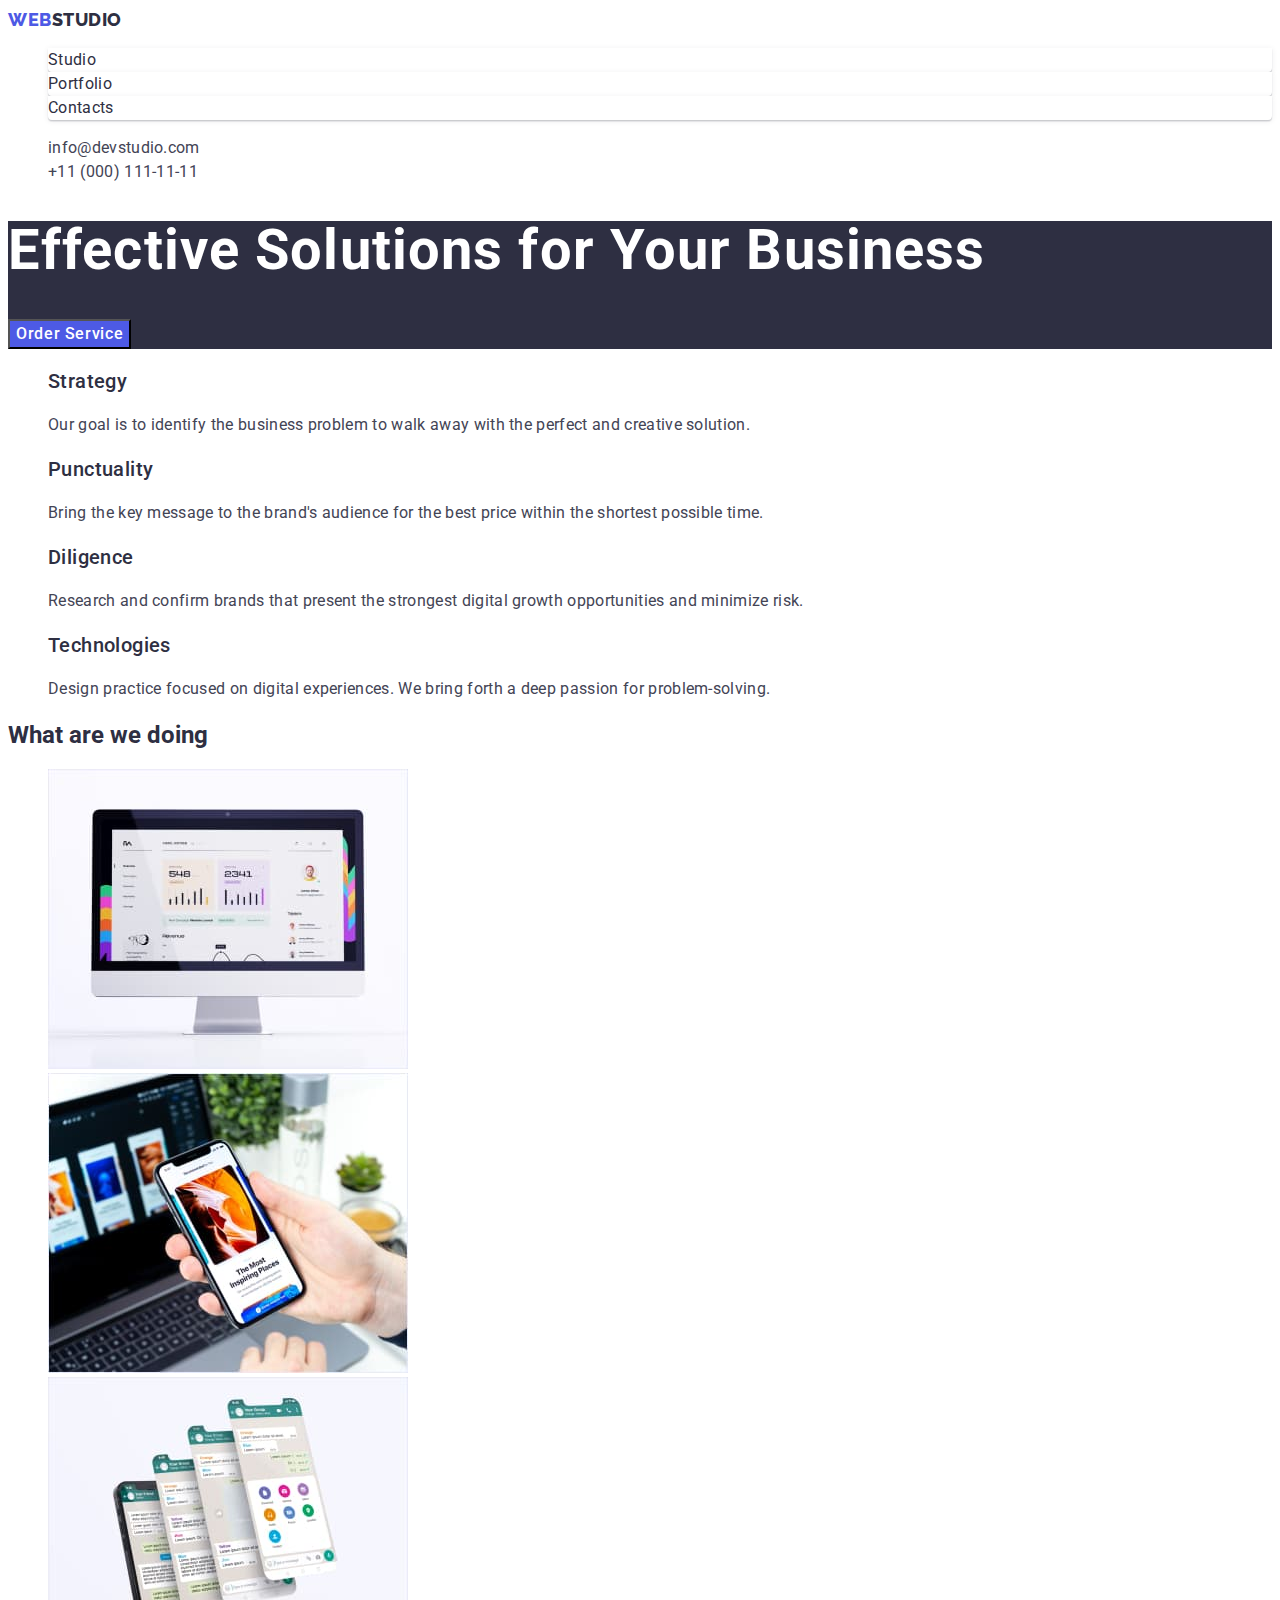
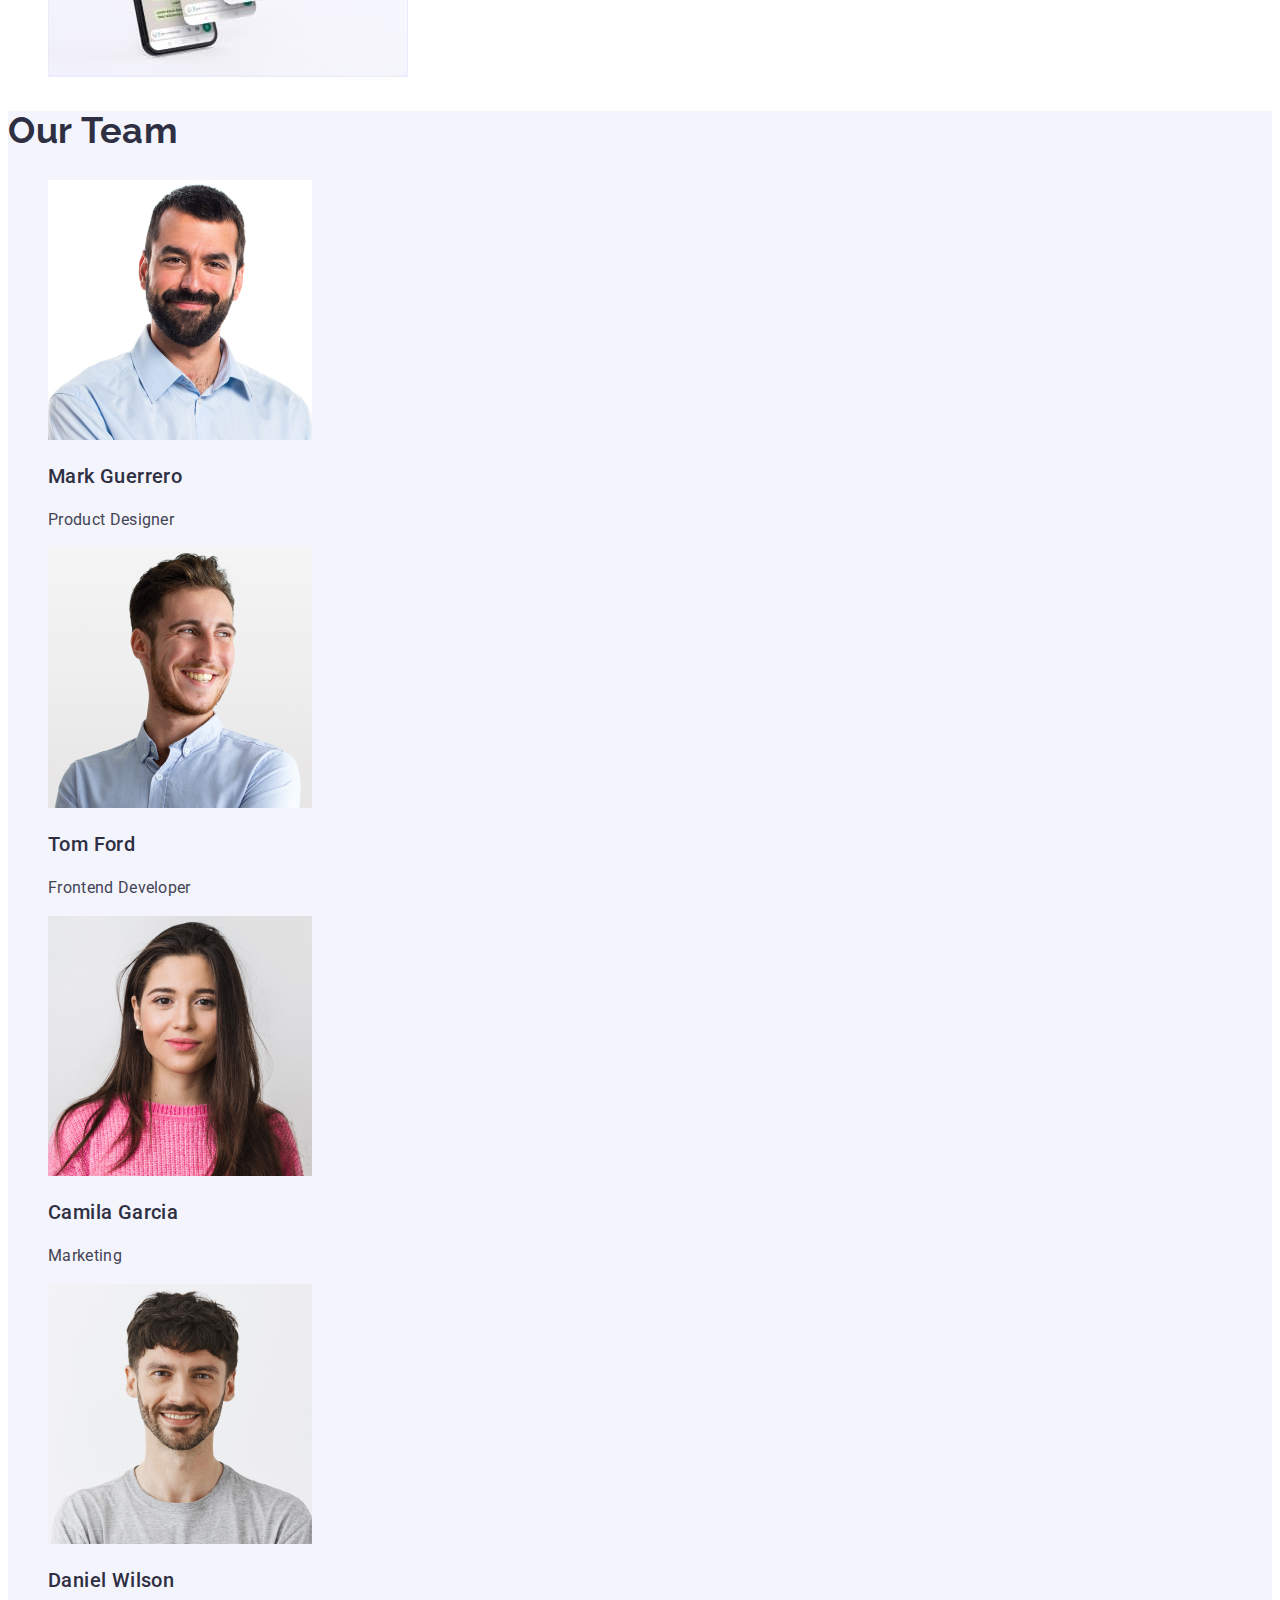
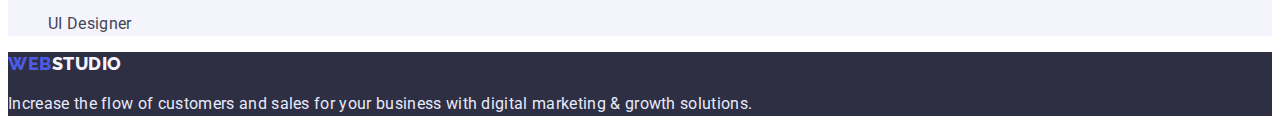
<file: index.html>
<!DOCTYPE html>
<html lang="en">
  <head>
    <meta charset="UTF-8" />
    <meta http-equiv="X-UA-Compatible" content="IE=edge" />
    <meta name="viewport" content="width=device-width, initial-scale=1.0" />
    <title>Web Studio</title>
    <link rel="preconnect" href="https://fonts.googleapis.com">
<link rel="preconnect" href="https://fonts.gstatic.com" crossorigin>
<link href="https://fonts.googleapis.com/css2?family=Raleway:wght@800&family=Roboto:wght@400;500;700;900&display=swap" rel="stylesheet">
<link rel="stylesheet" href="./css/style.css">
  </head>
  <body>
    <!-- header -->
    <header class="header">
      <nav class="header-navigation">
        <a href="./index.html" class="header-logo logo"><span class="header-small-logo">Web</span>Studio</a>
        <ul class="header-list list">
           <li class="header-item"><a href="./index.html" class="header-link">Studio</a></li>
          <li class="header-item"><a href="./portfolio.html" class="header-link">Portfolio</a></li>
          <li class="header-item"><a href="" class="header-link">Contacts</a></li>
        </ul>
      </nav>
      <address>
      <ul class="header-adress list">
        <li><a href="mailto:info@devstudio.com" target="_blank" class="header-mailto list">info@devstudio.com</a></li>
        <li><a href="tel:+110001111111" class="header-tel list">+11 (000) 111-11-11</a></li>
      </ul>
      </address>
    </header>
    <!-- hero -->
    <main>
      <section class="hero">
        <h1 class="hero-title">
          Effective Solutions for Your Business
        </h1>
        <button type="button" class="hero-btn btn">Order Service</button>
      </section>
      <!-- Feature -->
      <section class="feature">
        <h2 class="visually-hidden">Our methods</h2>
        <ul class="feature-list list">
          <li class="feature-item">
            <h3 class="feature-subtitle subtitle">Strategy</h3>
            <p class="feature-description description">
              Our goal is to identify the business problem to walk away with the perfect and creative solution.
            </p>
          </li>

          <li class="feature-item">
            <h3 class="feature-subtitle subtitle">Punctuality</h3>
            <p class="feature-description description">
              Bring the key message to the brand's audience for the best price
              within the shortest possible time.
            </p>
          </li>
          <li class="feature-item">
            <h3 class="feature-subtitle subtitle">Diligence</h3>
            <p class="feature-description description">
              Research and confirm brands that present the strongest digital
              growth opportunities and minimize risk.
            </p>
          </li>
          <li class="feature-item">
            <h3 class="feature-subtitle subtitle">Technologies</h3>
            <p class="feature-description description">
              Design practice focused on digital experiences. We bring forth a
              deep passion for problem-solving.
            </p>
          </li>
        </ul>
      </section>
      <!-- benefits -->
      <section class="benefits">
        <h2 class="benefits-title">What are we doing</h2>
        <ul class="benefits-list list">
          <li class="benefits-item">
            <img src="./images/photo_1.jpg" alt="photo monitor" width="360" />
          </li>
          <li class="benefits-item">
            <img src="./images/photo_2.jpg" alt="phone and laptop" width="360" />
          </li>
          <li class="benefits-item">
            <img src="./images/photo_3.jpg" alt="phone screen" width="360" />
          </li>
        </ul>
      </section>
      <!-- our team -->
      <section class="team">
        <h2 class="team-title title">Our Team</h2>
        <ul class="team-list list">
          <li class="team-item">
            <img
              src="./images/team_photo1.jpg"
              alt="Mark Guerrero photo"
              width="264"
            />
            <h3 class="team-subtitle subtitle">Mark Guerrero</h3>
            <p class="team-description description">Product Designer</p>
          </li>
          <li class="team-item">
            <img
              src="./images/team_photo2.jpg"
              alt="Tom Ford photo"
              width="264"
            />
            <h3 class="team-subtitle subtitle">Tom Ford</h3>
            <p class="team-description description">Frontend Developer</p>
          </li>
          <li class="team-item">
            <img
              src="./images/team_photo3.jpg"
              alt="Camila Garcia photo"
              width="264"
            />
            <h3 class="team-subtitle subtitle">Camila Garcia</h3>
            <p class="team-description description">Marketing</p>
          </li>
          <li class="team-item">
            <img
              src="./images/team_photo4.jpg"
              alt="Daniel Wilson photo"
              width="264"
            />
            <h3 class="team-subtitle subtitle">Daniel Wilson</h3>
            <p class="team-description description">UI Designer</p>
          </li>
        </ul>
      </section>
    </main>
    <!-- footer -->
    <footer class="footer">
        <a href="./index.html" class="footer-logo logo"><span class="footer-small-logo">Web</span>Studio</a>
        <p class="footer-description description">
          Increase the flow of customers and sales for your business with digital marketing & growth solutions.
        </p>
    </footer>
  </body>
</html>
</file>
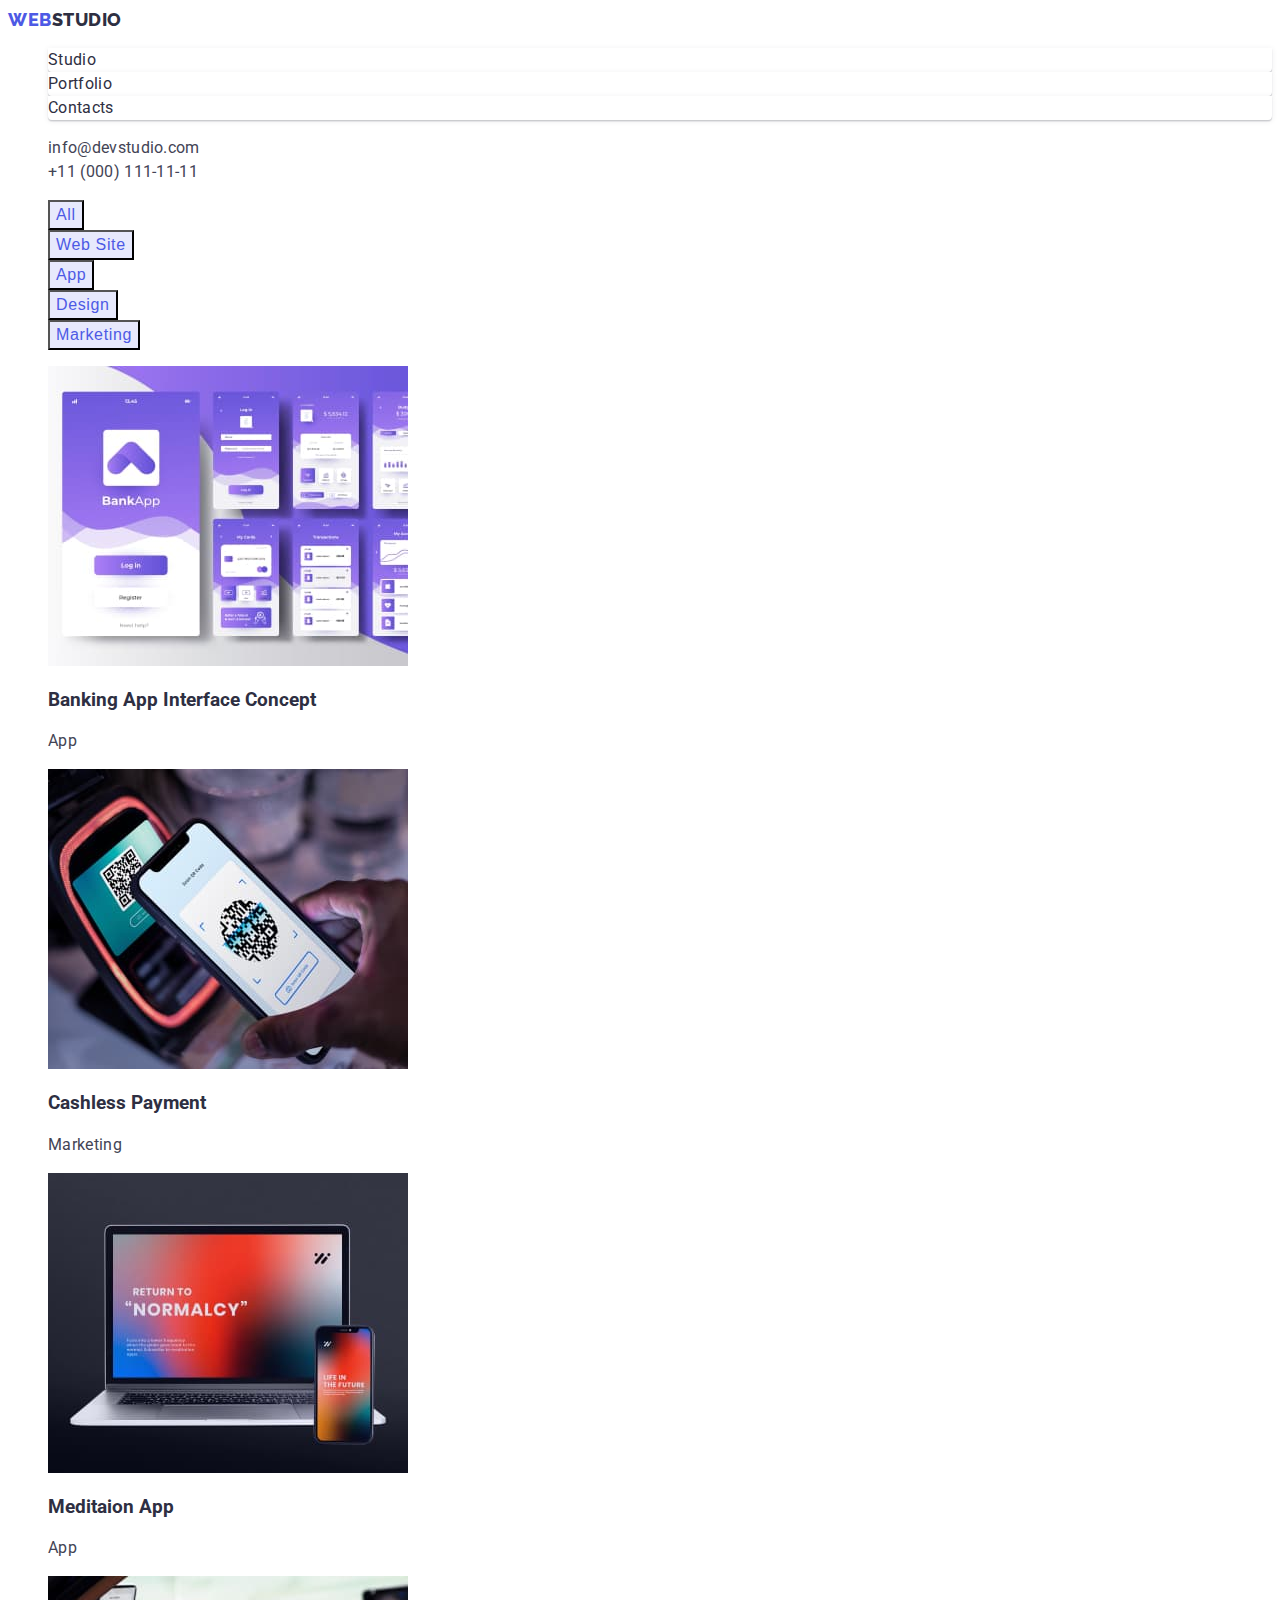
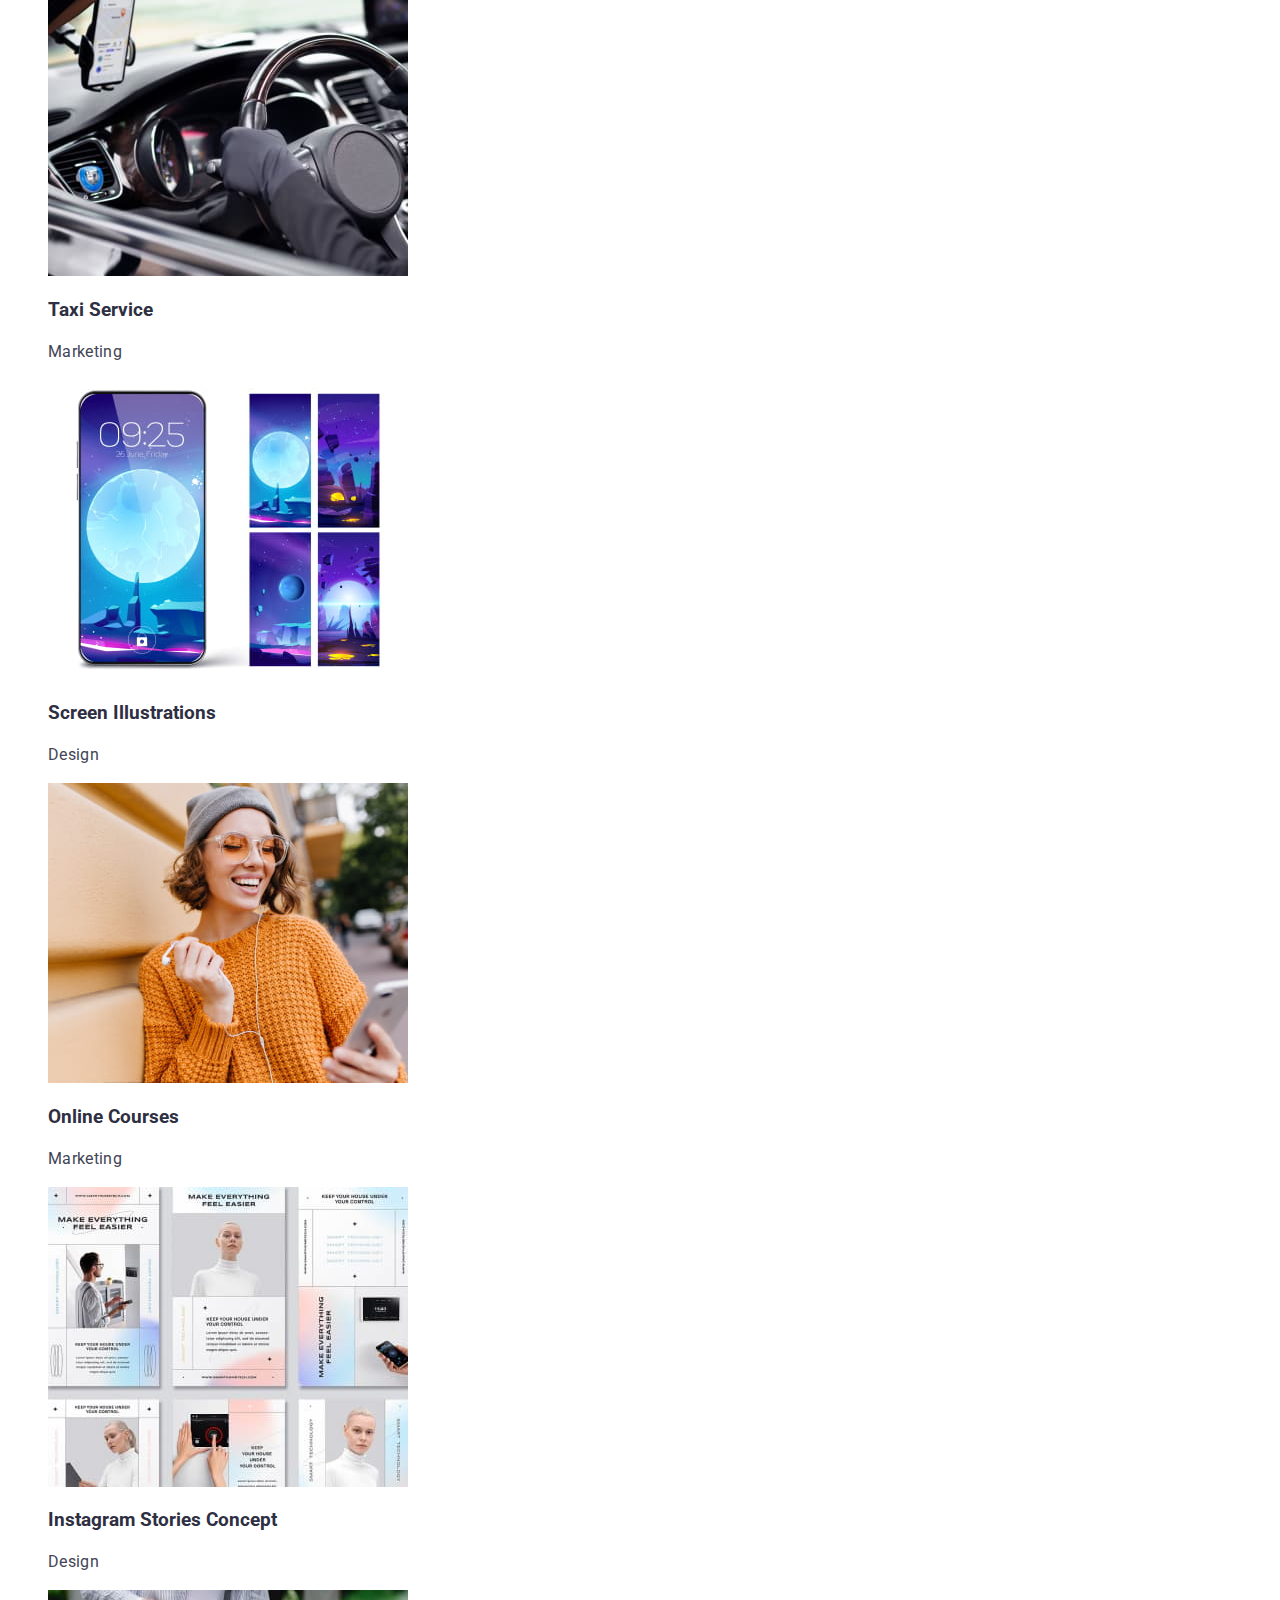
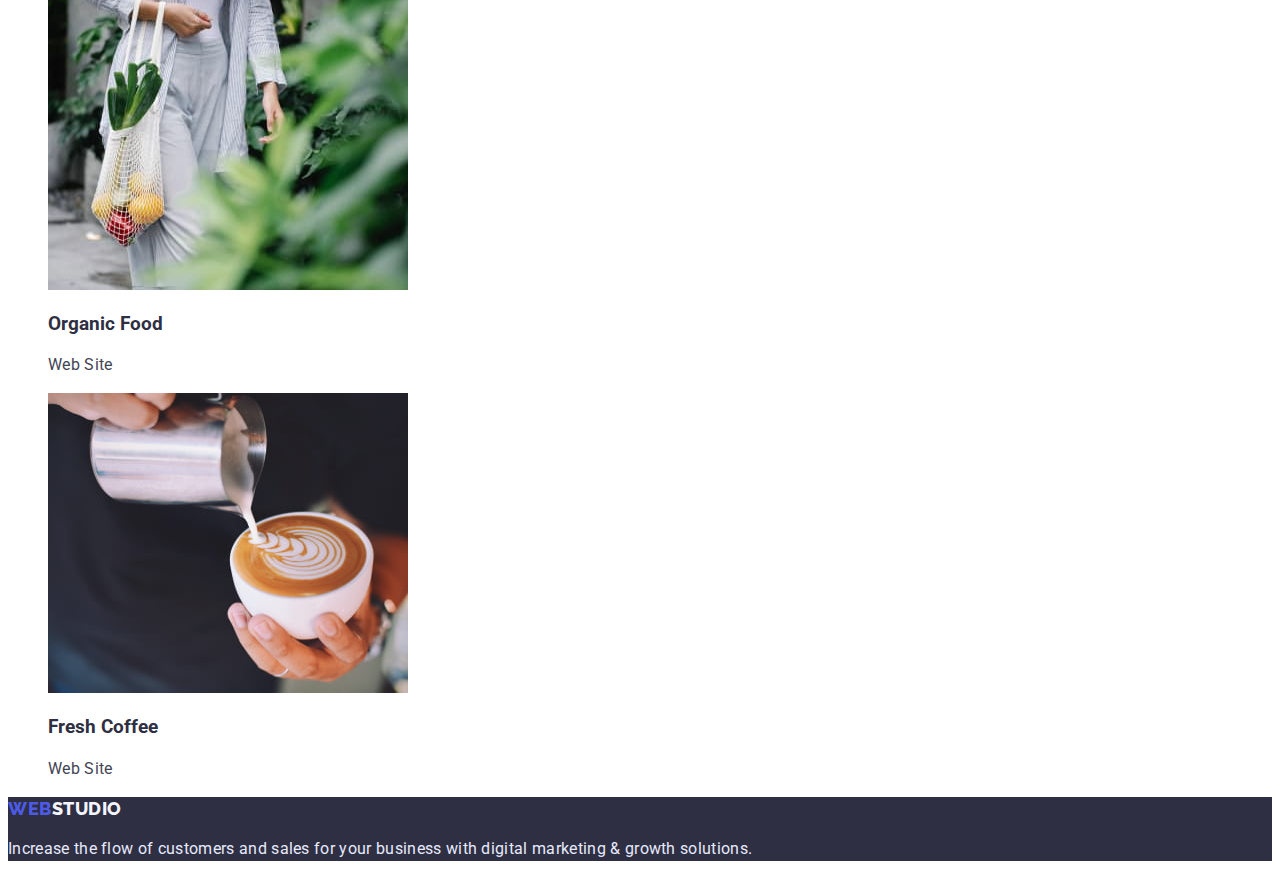
<file: portfolio.html>
<!DOCTYPE html>
<html lang="en">
<head>
    <meta charset="UTF-8">
    <meta http-equiv="X-UA-Compatible" content="IE=edge">
    <meta name="viewport" content="width=device-width, initial-scale=1.0">
    <title>Web Studio</title>
    <link rel="preconnect" href="https://fonts.googleapis.com">
<link rel="preconnect" href="https://fonts.gstatic.com" crossorigin>
<link href="https://fonts.googleapis.com/css2?family=Raleway:wght@800&family=Roboto:wght@400;500;700;900&display=swap" rel="stylesheet">
<link rel="stylesheet" href="./css/style.css">
</head>
<body>
    <!-- header -->
    <header class="header">
      <nav class="header-navigation">
        <a href="./index.html" class="header-logo logo"><span class="header-small-logo">Web</span>Studio</a>
        <ul class="header-list list">
          <li class="header-item"><a href="./index.html" class="header-link">Studio</a></li>
          <li class="header-item"><a href="./portfolio.html" class="header-link">Portfolio</a></li>
          <li class="header-item"><a href="" class="header-link">Contacts</a></li>
        </ul>
      </nav>
      <address>
      <ul class="header-adress list">
        <li><a href="mailto:info@devstudio.com" target="_blank" class="header-mailto list">info@devstudio.com</a></li>
        <li><a href="tel:+110001111111" class="header-tel list">+11 (000) 111-11-11</a></li>
      </ul>
      </address>
    </header>
    <!-- main -->
    <main>
        <section>
          <!-- project cards -->
          <h1 class="visually-hidden">Project cards</h1>
            <ul class="projects-list list">
                <li class="projects-item"> <button type="button" class="projects-btn btn">All</button></li>
                <li class="projects-item"> <button type="button" class="projects-btn btn">Web Site</button></li>
                <li class="projects-item"> <button type="button" class="projects-btn btn">App</button></li>
                <li class="projects-item"> <button type="button" class="projects-btn btn">Design</button></li>
                <li class="projects-item"> <button type="button" class="projects-btn btn">Marketing</button></li>
            </ul>
            <!-- portfolio -->
            <ul class="portfolio-list list">
                <li class="portfolio-item"><img src="./images/banking_app.jpg" alt="Banking App Interface Concept" width="360">
                  <h3 class="porfolio-subtitle">Banking App Interface Concept</h3>
                <p class="portfolio-description description">App</p> 
              </li>
                <li class="portfolio-item"><img src="./images/payment.jpg" alt="Cashless Payment" width="360">
                  <h3 class="porfolio-subtitle">Cashless Payment</h3>
                <p class="portfolio-description description">Marketing</p>
              </li>
                <li class="portfolio-item"><img src="./images/meditaion_app.jpg" alt="Meditaion App" width="360">
                  <h3 class="porfolio-subtitle">Meditaion App</h3>
                <p class="portfolio-description description">App</p>
              </li>
                <li class="portfolio-item"><img src="./images/taxi_service.jpg" alt="Taxi Service" width="360">
                  <h3 class="porfolio-subtitle">Taxi Service</h3>
                <p class="portfolio-description description">Marketing</p>
              </li>
                <li class="portfolio-item"><img src="./images/screen_illustrations.jpg" alt="Screen Illustrations" width="360">
                  <h3 class="porfolio-subtitle">Screen Illustrations</h3>
                <p class="portfolio-description description">Design</p>
              </li>
                <li class="portfolio-item"><img src="./images/online_courses.jpg" alt="Online Courses" width="360">
                  <h3 class="porfolio-subtitle">Online Courses</h3>
                <p class="portfolio-description description">Marketing</p>
              </li>
                <li class="portfolio-item"><img src="./images/instagram_concept.jpg" alt="Instagram Stories Concept" width="360">
                  <h3 class="porfolio-subtitle">Instagram Stories Concept</h3>
                <p class="portfolio-description description">Design</p>
              </li>
                <li class="portfolio-item"><img src="./images/organik_food.jpg" alt="Organic Food" width="360">
                  <h3 class="porfolio-subtitle">Organic Food</h3>
                <p class="portfolio-description description">Web Site</p>
              </li>
                <li class="portfolio-item"><img src="./images/fresh_coffee.jpg" alt="Fresh Coffee" width="360">
                  <h3 class="porfolio-subtitle">Fresh Coffee</h3>
                <p class="portfolio-description description">Web Site</p>
              </li>
            </ul>
            
        </section>
    </main> 
    
    <!-- footer -->
    <footer class="footer">
         <a href="./index.html" class="footer-logo logo"><span class="footer-small-logo">Web</span>Studio</a>
        <p class="footer-description description">
          Increase the flow of customers and sales for your business with digital marketing & growth solutions.
        </p>
    </footer>
  </body>
</html>
</file>
<file: css/style.css>
:root {
    --main-title-color: #FFFFFF;
    --accent-color: #2E2F42;
    --adress-color: #434455;
    --description-color: #434455;
    --background-color: #2E2F42;
    --background-team-color: #F4F4FD;
    --background-button-color: #4D5AE5;
    --secondary-button-color: #E7E9FC;
    --logo-color: #4D5AE5;
    --color-button: #FFFFFF;
    --link-color: #2E2F42;
    --hover-color: #4D5AE5;
    --footer-description-color: #E7E9FC;
    --footer-logo-color: #F4F4FD;
    --secondary-font: 'Raleway', sans-serif;







}


body{
    font-family: 'roboto', sans-serif;
    
}

.list{
    list-style: none;
}


a{
    text-decoration: none;
}
.title{
font-family: var(--secondary-font);
font-weight: 700;
font-size: 36px;    
line-height: 1.1;
letter-spacing: 0.02em;
}
.subtitle{
    font-size: 20px;
    line-height: 1.2;
    font-weight: 500;
    letter-spacing: 0.02em;
}
.description{
font-size: 16px;
line-height: 1.5;
letter-spacing: 0.02em;
}

.logo{
    font-family: 'Raleway';
    font-size: 18px;
    line-height: 1.33;
    font-weight: 800;
    letter-spacing: 0.03em;
    text-transform: uppercase;
}
.btn{
    font-size: 16px;
    font-weight: 500;
    line-height: 1.5;
    letter-spacing: 0.04em;
    cursor: pointer; 
}

.visually-hidden {
  position: absolute;
  width: 1px;
  height: 1px;
  margin: -1px;
  border: 0;
  padding: 0;
  
  white-space: nowrap;
  clip-path: inset(100%);
  clip: rect(0 0 0 0);
  overflow: hidden;
}
.list {
 color: var(--adress-color);
}

/* ----header----- */
.header {
}
.header-navigation {
}

.header-logo {
   
    color: var(--accent-color);
}
.header-small-logo{
color: var(--logo-color);
}
.header-list {
  font-size: 16px;
  line-height: 1.5;
  letter-spacing: 0.02em;
  color: var(--accent-color);  
}

.header-item {
    background: #FFFFFF;
    box-shadow: 0px 1px 6px rgba(46, 47, 66, 0.08), 0px 1px 1px rgba(46, 47, 66, 0.16), 0px 2px 1px rgba(46, 47, 66, 0.08);
    border-radius: 0px 0px 4px 4px;
}
.header-link{
font-size: 16px;
line-height: 1.5;
letter-spacing: 0.02em;
color: var(--link-color);
}
.header-link:hover,
.header-link:focus {
    color: var(--hover-color); 
}

.header-adress {
font-style: normal;
font-size: 16px;
line-height: 1.5;
letter-spacing: 0.02em;
color: var(--description-color);
}

.header-mailto{  
}
.header-tel {
}
.header-mailto:hover,
.header-mailto:focus{
color: var(--hover-color);
}

.header-tel:hover,
.header-tel:focus{
color: var(--hover-color);
}

/* ---------------hero------------ */
.hero {
    background-color: var(--background-color);
}
.hero-title {
font-size: 56px;
line-height: 1.07;
letter-spacing: 0.02em;
color: var(--main-title-color);
}

.hero-btn {
 font-family: inherit;
 color: var(--color-button);
 background-color: var(--background-button-color);
}

.btn:hover .btn:focus{
    color: var(--hover-color);
    }

/* -------------------feature--------------- */
.feature {
}
.feature-list {
}
.feature-item {
}
.feature-subtitle {
color: var(--accent-color);
}

.feature-description {

color: var(--description-color);
}
/* --------------benefits------------ */
.benefits {
}

.benefits-title {
color: var(--accent-color);
}

.benefits-list {
}
.benefits-item {
}
 /* ------------team--------------- */
.team {
    background-color: var(--background-team-color);
}
.team-title {

color: var(--accent-color);
}
.team-list {
}

.team-item {
}
.team-subtitle {
    color: var(--accent-color);
}
.team-description {
 color: var(--description-color);   
}

.footer {
    background-color: var(--background-color);
}
.footer-logo {
    
    color: var(--footer-logo-color);
}
.footer-small-logo {
    color: var(--logo-color);
}
.footer-description{
    color: var(--footer-description-color);
}


/* ------project cards-------- */
.projects-list {
}
.projects-item {
}
.projects-btn {
    color: var(--background-button-color);
    background-color: var(--secondary-button-color);
}

.projects-list .projects-btn:hover,
.projects-list .projects-btn:focus {
    color: var(--secondary-button-color);
    background-color: var(--background-button-color);
    }
 
/* ---------portfolio---------- */
.portfolio-list {
}

.portfolio-item {
}
.porfolio-subtitle {
    color: var(--accent-color);
}
.portfolio-description {
 color: var(--description-color);  
}
</file>
